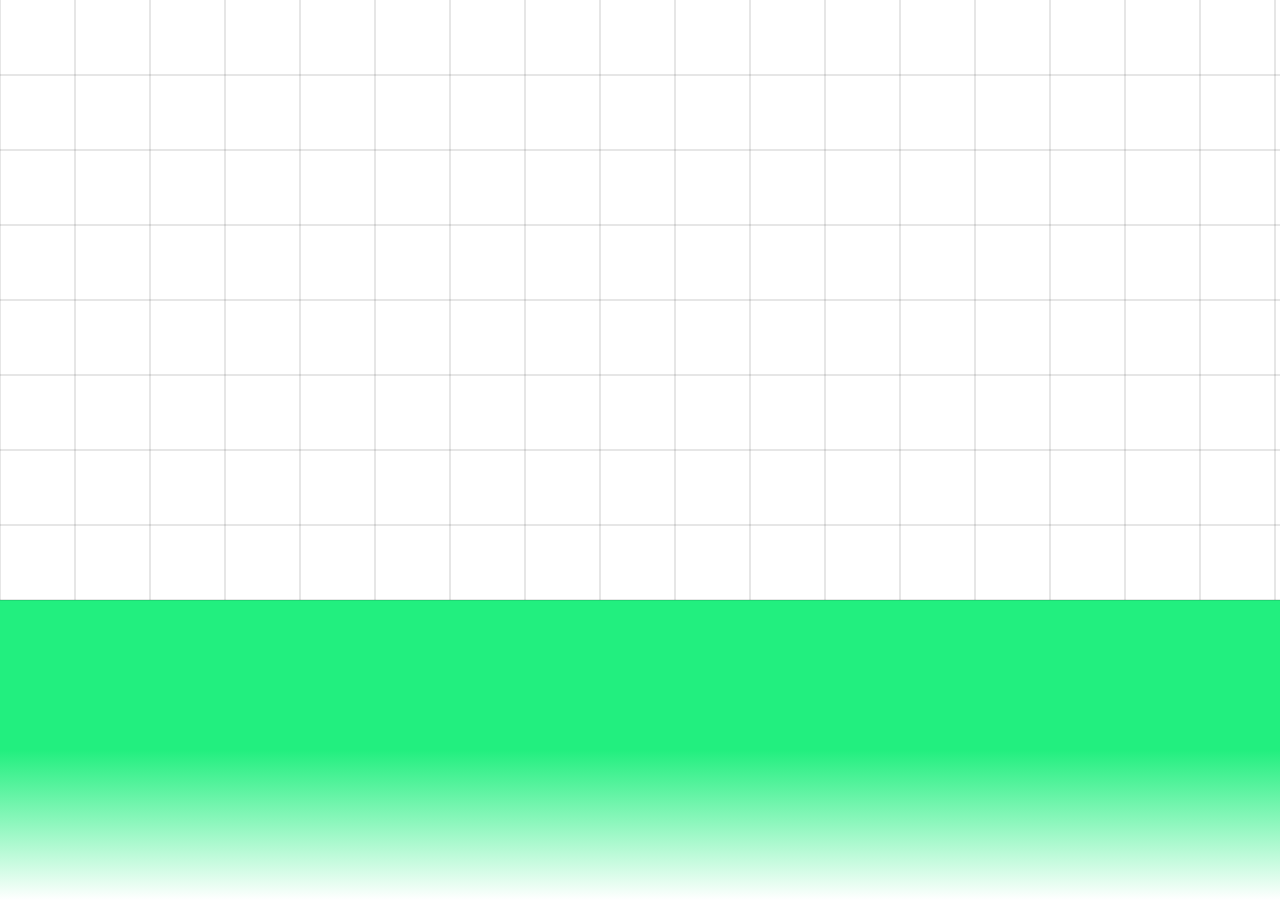
<file: physics/index.html>
<!DOCTYPE html>
<html lang="en">

<head>
    <meta charset="UTF-8">
    <meta http-equiv="X-UA-Compatible" content="IE=edge">
    <meta name="viewport" content="width=device-width, initial-scale=1.0">
    <link rel="stylesheet" href="style.css">
    <title>Physics simulator</title>
</head>

<body>
    <canvas id="simulationCanvas" tabindex="1">
        HTML5 and JavaScript support is required for this simulation.
    </canvas>
    <script src="globalVars.js"></script>
    <script src="vectormath.js"></script>
    <script src="coordinates.js"></script>
    <script src="inputHandler.js"></script>
    <script src="main.js"></script>
</body>

</html>
</file>
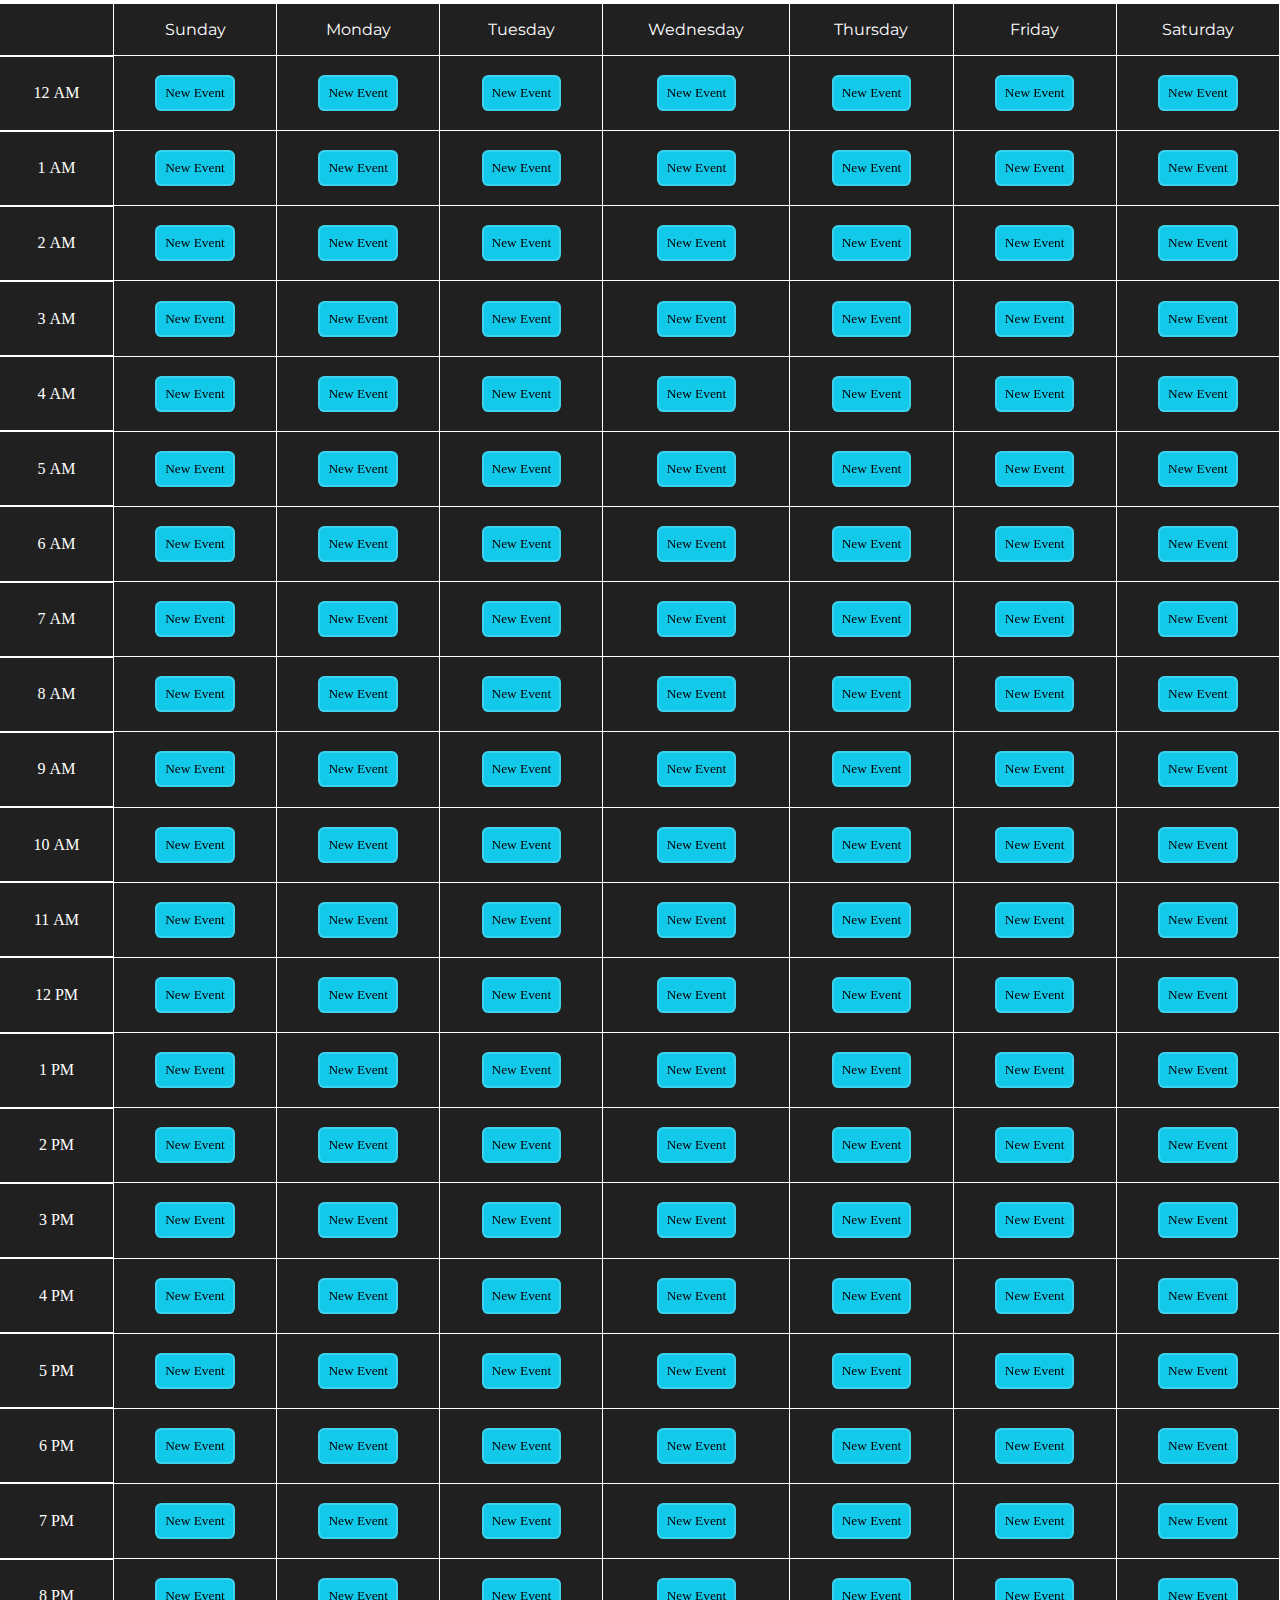
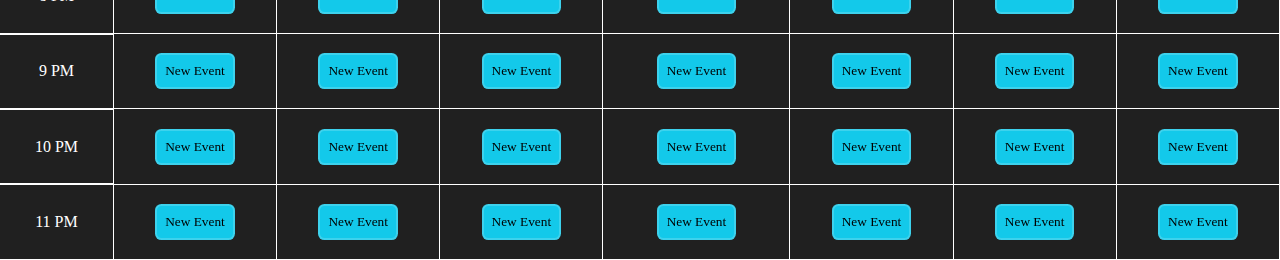
<file: planner/index.html>
<!DOCTYPE html>

<head>
    <title>Planner</title>
    <link rel="stylesheet" href="main.css" />
    <script src="date_util.js" defer></script>
    <script src="api.js" defer></script>
    <script src="init.js" defer></script>
</head>
<html>

<body>
    <div class="events-wrapper">
        <table id="current-week">
            <tr class="days">
                <th></th>
                <td>Sunday</td>
                <td>Monday</td>
                <td>Tuesday</td>
                <td>Wednesday</td>
                <td>Thursday</td>
                <td>Friday</td>
                <td>Saturday</td>
            </tr>
            <tr id="hour0" class="hour-block"></tr>
            <tr id="hour1" class="hour-block"></tr>
            <tr id="hour2" class="hour-block"></tr>
            <tr id="hour3" class="hour-block"></tr>
            <tr id="hour4" class="hour-block"></tr>
            <tr id="hour5" class="hour-block"></tr>
            <tr id="hour6" class="hour-block"></tr>
            <tr id="hour7" class="hour-block"></tr>
            <tr id="hour8" class="hour-block"></tr>
            <tr id="hour9" class="hour-block"></tr>
            <tr id="hour10" class="hour-block"></tr>
            <tr id="hour11" class="hour-block"></tr>
            <tr id="hour12" class="hour-block"></tr>
            <tr id="hour13" class="hour-block"></tr>
            <tr id="hour14" class="hour-block"></tr>
            <tr id="hour15" class="hour-block"></tr>
            <tr id="hour16" class="hour-block"></tr>
            <tr id="hour17" class="hour-block"></tr>
            <tr id="hour18" class="hour-block"></tr>
            <tr id="hour19" class="hour-block"></tr>
            <tr id="hour20" class="hour-block"></tr>
            <tr id="hour21" class="hour-block"></tr>
            <tr id="hour22" class="hour-block"></tr>
            <tr id="hour23" class="hour-block"></tr>
        </table>
    </div>
</body>

</html>
</file>
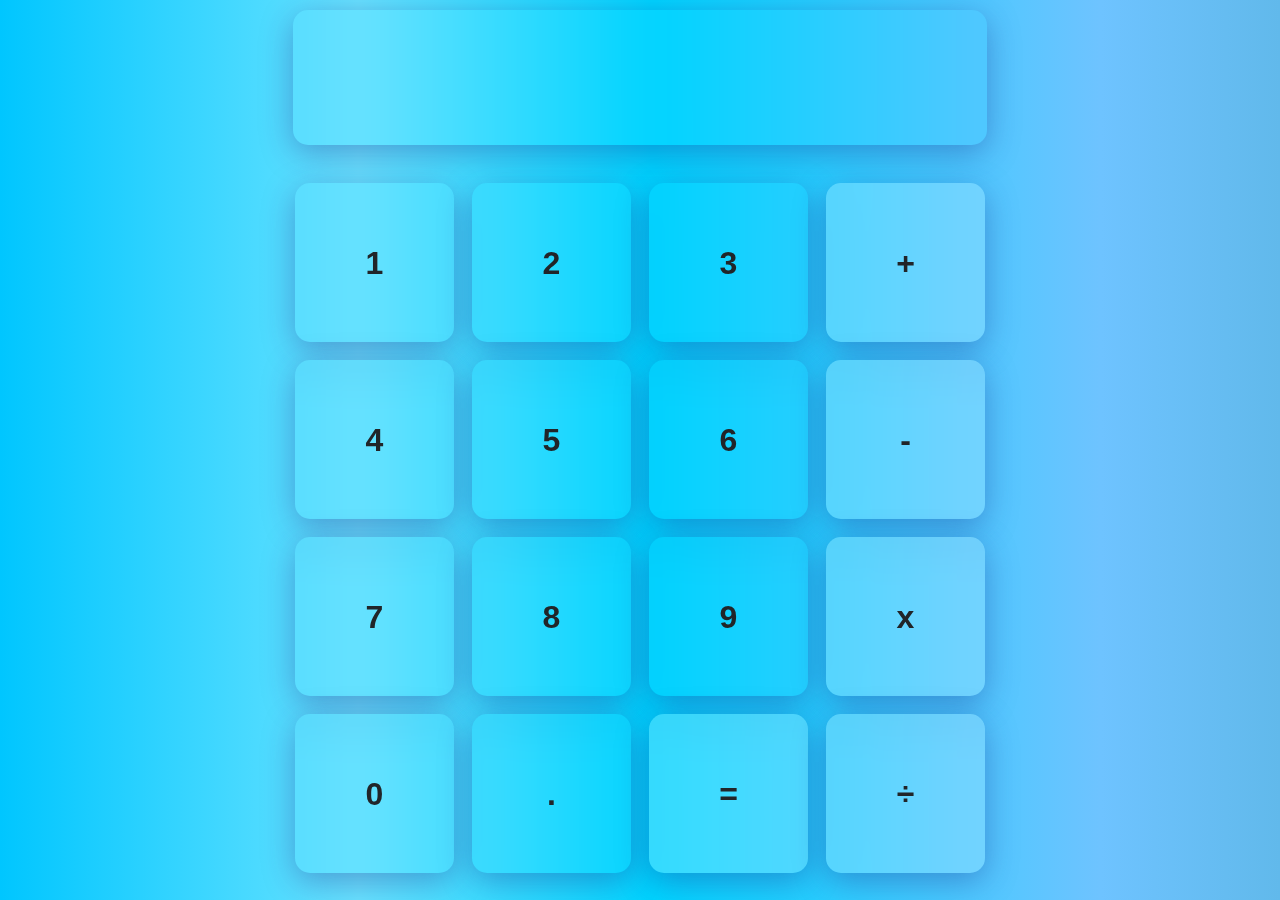
<file: simple-calculator/index.html>
<!--
    Simple Calculator
    Copyright (C) 2021 Kentwood Programming Club

    This program is free software: you can redistribute it and/or modify
    it under the terms of the GNU General Public License as published by
    the Free Software Foundation, either version 3 of the License, or
    (at your option) any later version.

    This program is distributed in the hope that it will be useful,
    but WITHOUT ANY WARRANTY; without even the implied warranty of
    MERCHANTABILITY or FITNESS FOR A PARTICULAR PURPOSE.  See the
    GNU General Public License for more details.

    You should have received a copy of the GNU General Public License
    along with this program.  If not, see <https://www.gnu.org/licenses/>.
-->
<!DOCTYPE html>
<html lang="en" dir="ltr">

<head>
    <meta charset="utf-8">
    <meta name="viewport" content="width=device-width, initial-scale=1">
    <link rel="stylesheet" href="https://maxcdn.bootstrapcdn.com/bootstrap/4.5.2/css/bootstrap.min.css" />
    <script src="https://ajax.googleapis.com/ajax/libs/jquery/3.5.1/jquery.min.js"></script>
    <script src="https://maxcdn.bootstrapcdn.com/bootstrap/4.5.2/js/bootstrap.min.js"></script>
    <link rel='stylesheet' type='text/css' href='main.css' />
    <title>Simple Calculator</title>
    <script>
        $(document).ready(function() {
            $('.col-xs-3').height($('.col-xs-3').width());
            $('.col-xs-3').addClass('center-all');
            $('p').addClass('center-all');
        });
        $(window).on('resize', function() {
            $('.col-xs-3').height($('.col-xs-3').width());
        });

        function isAllowed(e) {
            if (!(e.keyCode >= 48 && e.keyCode <= 57) && !(e.keyCode == 8) && !(e.keyCode == 61) && !(e.keyCode == 173) && !(e
                    .keyCode == 191)) {
                e.preventDefault();
            }
        }
    </script>
</head>

<body class='align-middle'>
    <div class='container text-center'>
        <div class='row'>
            <div class='col-xs-12'>
                <input type='text' disabled="" id='calc' onkeydown='/*isAllowed(event)*/' />
            </div>
        </div>
        <br />
        <div class='row'>
            <div class='col-xs-3'>
                <p class="calc-button" id='1'>1</p>
            </div>
            <div class='col-xs-3'>
                <p class="calc-button" id='2'>2</p>
            </div>
            <div class='col-xs-3'>
                <p class="calc-button" id='3'>3</p>
            </div>
            <div class='col-xs-3'>
                <p class="calc-button operation">+</p>
            </div>
        </div>
        <div class='row'>
            <div class='col-xs-3'>
                <p class="calc-button" id='4'>4</p>
            </div>
            <div class='col-xs-3'>
                <p class="calc-button" id='5'>5</p>
            </div>
            <div class='col-xs-3'>
                <p class="calc-button" id='6'>6</p>
            </div>
            <div class='col-xs-3'>
                <p class="calc-button operation">-</p>
            </div>
        </div>
        <div class='row'>
            <div class='col-xs-3'>
                <p class="calc-button" id='7'>7</p>
            </div>
            <div class='col-xs-3'>
                <p class="calc-button" id='8'>8</p>
            </div>
            <div class='col-xs-3'>
                <p class="calc-button" id='9'>9</p>
            </div>
            <div class='col-xs-3'>
                <p class="calc-button operation">x</p>
            </div>
        </div>
        <div class='row'>
            <div class='col-xs-3'>
                <p class="calc-button" id='0'>0</p>
            </div>
            <div class='col-xs-3'>
                <p class="calc-button">.</p>
            </div>
            <div class='col-xs-3'>
                <p class="calc-button operation">=</p>
            </div>
            <div class='col-xs-3'>
                <p class="calc-button operation">÷</p>
            </div>
        </div>
    </div>
    <script src="variables.js"></script>
    <script src="eventhandler.js"></script>
    <script src="arithmetic.js"></script>
</body>

</html>
</file>
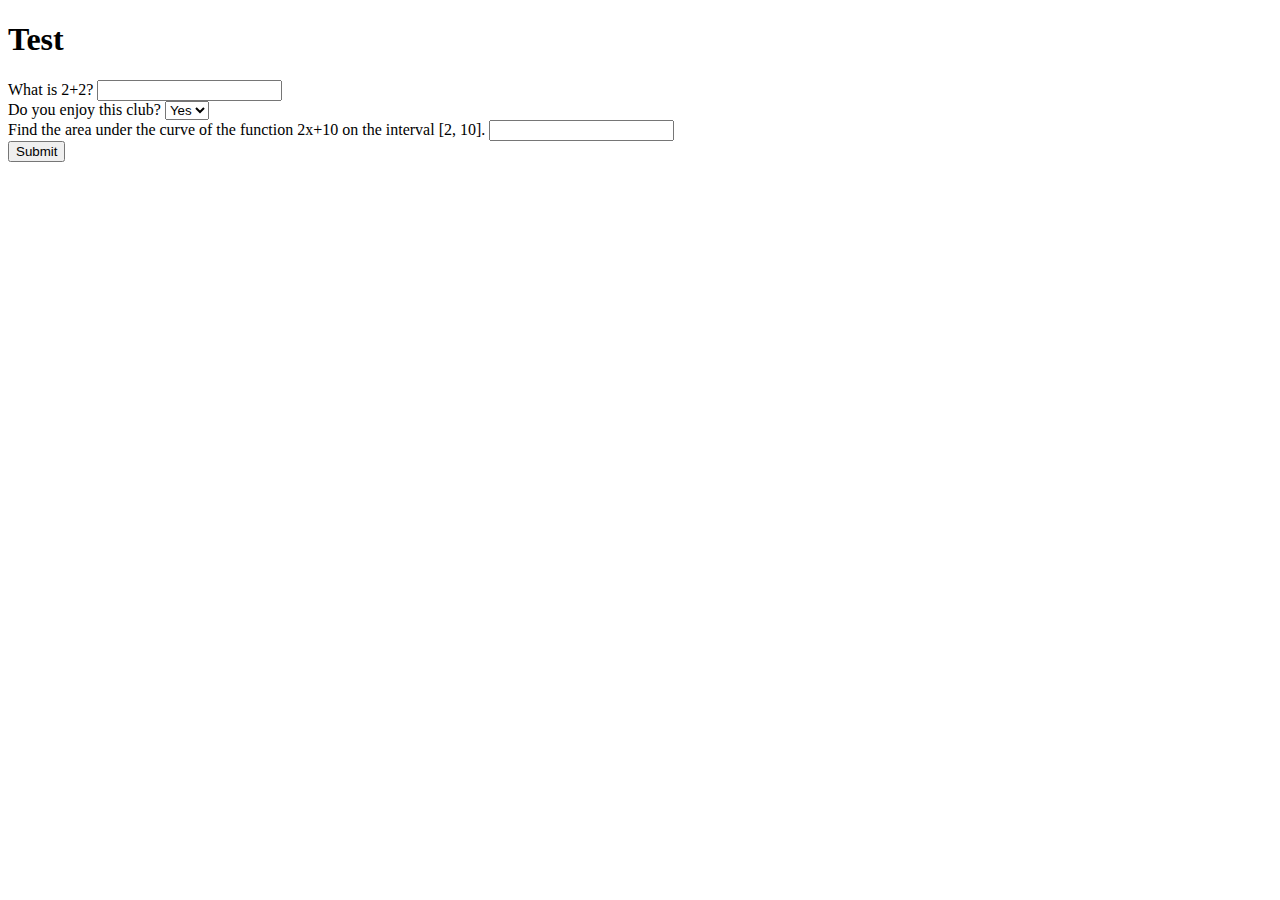
<file: event-exploration/demo.html>
<!--
    Event demonstration in JavaScript (Programming Club Creations)
    Copyright (C) 2021 Nathaniel D'Rozario

    This program is free software: you can redistribute it and/or modify
    it under the terms of the GNU General Public License as published by
    the Free Software Foundation, either version 3 of the License, or
    (at your option) any later version.

    This program is distributed in the hope that it will be useful,
    but WITHOUT ANY WARRANTY; without even the implied warranty of
    MERCHANTABILITY or FITNESS FOR A PARTICULAR PURPOSE.  See the
    GNU General Public License for more details.

    You should have received a copy of the GNU General Public License
    along with this program.  If not, see <https://www.gnu.org/licenses/>.
-->
<!DOCTYPE html>
<head>
    <title>Test</title>
</head>
<html>
    <!-- 
        Do NOT look at the source code yet! This is just a demonstration of this concept.
        
        Also, I am well aware that there is no styling for this HTML document and that the data is being verified on the client side.
        However, server-client interactions are beyond the scope of this activity and are quite difficult for beginners to set up.
    -->
    <body>
        <h1>Test</h1>
        <form>
            <label for="field1">
                What is 2+2?
            </label>
            <input type="number" id="field1" />
            <br/>
            <label for="field2">
                Do you enjoy this club?
            </label>
            <select name="field2" id="field2">
                <option value="yes">Yes</option>
                <option value="no">No</option>
            </select>
            <br/>
            <label for="field3">
                Find the area under the curve of the function 2x+10 on the interval [2, 10].
            </label>
            <input type="number" id="field3" />
            <br/>
            <input type="submit" value="Submit" onclick="checkAnswers()"/>
        </form>
        <script>
            window.lostFocus = false;
            window.mouseLeft = false;
            function onLeave() {
                window.mouseLeft = true;
            }
            function onBlur() {
                window.lostFocus = true;
            }
            window.addEventListener('blur', onBlur);
            document.body.addEventListener('mouseleave', onLeave)
            function checkAnswers() {
                let x = document.getElementById("field1");
                let y = document.getElementById("field2");
                let z = document.getElementById("field3");
                if (window.lostFocus || window.mouseLeft) {
                    window.alert("You switched tabs or your mouse exited the browser while you were taking this (non-academic) test.");
                } else {
                    window.alert("Question 1 correct: " + (parseInt(x.value) == 4)
                    + "\nQuestion 2 correct: true" +
                    "\nQuestion 3 correct: " + (parseInt(z.value) == 176));
                }
            }
        </script>
    </body>
</html>
</file>
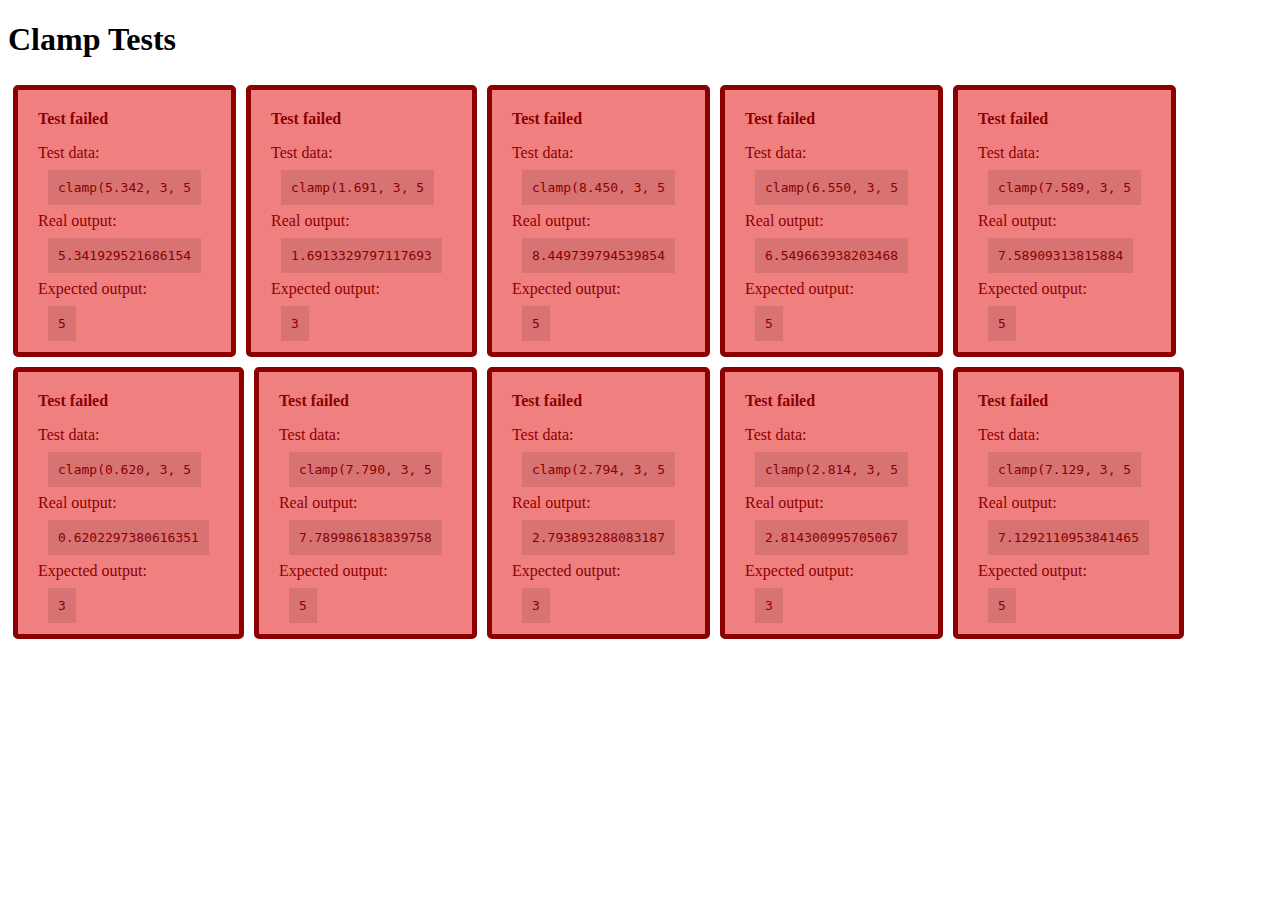
<file: physics/testClamp.html>
<!DOCTYPE html>
<html>
    <style>
        .result {
            padding: 20px;
            margin: 5px;
            border-radius: 5px;
            border-width: 5px;
            border-style: solid;
        }
        .accepted {
            background-color: lightgreen;
            color: darkgreen;
            border-color: darkgreen;
        }
        .failed {
            background-color: lightcoral;
            color: darkred;
            border-color: darkred;
        }
        .results-view {
            align-content:center;
            display: flex;
            flex-wrap: wrap;
        }
        code {
            background-color: rgba(0,0,0,0.1);
            padding: 10px;
            margin: 10px;
        }
    </style>
    <body>
        <h1>Clamp Tests</h1>
        <div id="wrapper">
            <div id="clamp" class="results-view">

            </div>
        </div>
        <script src="clamp.js"></script> 
        <script>

            /* 
                This is an obfuscated version of the intended solution, so that we 
                can still compare your implementation of clamp, 
                but also so that you don't just copy and paste the answer.    
            */        
           [][(![]+[])[+[]]+(![]+[])[!+[]+!+[]]+(![]+[])[+!+[]]+(!![]+[])[+[]]][([][(![]+[])[+[]]+(![]+[])[!+[]+!+[]]+(![]+[])[+!+[]]+(!![]+[])[+[]]]+[])[!+[]+!+[]+!+[]]+(!![]+[][(![]+[])[+[]]+(![]+[])[!+[]+!+[]]+(![]+[])[+!+[]]+(!![]+[])[+[]]])[+!+[]+[+[]]]+([][[]]+[])[+!+[]]+(![]+[])[!+[]+!+[]+!+[]]+(!![]+[])[+[]]+(!![]+[])[+!+[]]+([][[]]+[])[+[]]+([][(![]+[])[+[]]+(![]+[])[!+[]+!+[]]+(![]+[])[+!+[]]+(!![]+[])[+[]]]+[])[!+[]+!+[]+!+[]]+(!![]+[])[+[]]+(!![]+[][(![]+[])[+[]]+(![]+[])[!+[]+!+[]]+(![]+[])[+!+[]]+(!![]+[])[+[]]])[+!+[]+[+[]]]+(!![]+[])[+!+[]]]((!![]+[])[+!+[]]+(!![]+[])[!+[]+!+[]+!+[]]+(!![]+[])[+[]]+([][[]]+[])[+[]]+(!![]+[])[+!+[]]+([][[]]+[])[+!+[]]+(+[![]]+[][(![]+[])[+[]]+(![]+[])[!+[]+!+[]]+(![]+[])[+!+[]]+(!![]+[])[+[]]])[+!+[]+[+!+[]]]+(!![]+[])[!+[]+!+[]+!+[]]+(+(!+[]+!+[]+!+[]+[+!+[]]))[(!![]+[])[+[]]+(!![]+[][(![]+[])[+[]]+(![]+[])[!+[]+!+[]]+(![]+[])[+!+[]]+(!![]+[])[+[]]])[+!+[]+[+[]]]+([]+[])[([][(![]+[])[+[]]+(![]+[])[!+[]+!+[]]+(![]+[])[+!+[]]+(!![]+[])[+[]]]+[])[!+[]+!+[]+!+[]]+(!![]+[][(![]+[])[+[]]+(![]+[])[!+[]+!+[]]+(![]+[])[+!+[]]+(!![]+[])[+[]]])[+!+[]+[+[]]]+([][[]]+[])[+!+[]]+(![]+[])[!+[]+!+[]+!+[]]+(!![]+[])[+[]]+(!![]+[])[+!+[]]+([][[]]+[])[+[]]+([][(![]+[])[+[]]+(![]+[])[!+[]+!+[]]+(![]+[])[+!+[]]+(!![]+[])[+[]]]+[])[!+[]+!+[]+!+[]]+(!![]+[])[+[]]+(!![]+[][(![]+[])[+[]]+(![]+[])[!+[]+!+[]]+(![]+[])[+!+[]]+(!![]+[])[+[]]])[+!+[]+[+[]]]+(!![]+[])[+!+[]]][([][[]]+[])[+!+[]]+(![]+[])[+!+[]]+((+[])[([][(![]+[])[+[]]+(![]+[])[!+[]+!+[]]+(![]+[])[+!+[]]+(!![]+[])[+[]]]+[])[!+[]+!+[]+!+[]]+(!![]+[][(![]+[])[+[]]+(![]+[])[!+[]+!+[]]+(![]+[])[+!+[]]+(!![]+[])[+[]]])[+!+[]+[+[]]]+([][[]]+[])[+!+[]]+(![]+[])[!+[]+!+[]+!+[]]+(!![]+[])[+[]]+(!![]+[])[+!+[]]+([][[]]+[])[+[]]+([][(![]+[])[+[]]+(![]+[])[!+[]+!+[]]+(![]+[])[+!+[]]+(!![]+[])[+[]]]+[])[!+[]+!+[]+!+[]]+(!![]+[])[+[]]+(!![]+[][(![]+[])[+[]]+(![]+[])[!+[]+!+[]]+(![]+[])[+!+[]]+(!![]+[])[+[]]])[+!+[]+[+[]]]+(!![]+[])[+!+[]]]+[])[+!+[]+[+!+[]]]+(!![]+[])[!+[]+!+[]+!+[]]]](!+[]+!+[]+!+[]+[!+[]+!+[]])+(![]+[])[+!+[]]+(![]+[])[!+[]+!+[]])()([][(![]+[])[+[]]+(![]+[])[!+[]+!+[]]+(![]+[])[+!+[]]+(!![]+[])[+[]]][([][(![]+[])[+[]]+(![]+[])[!+[]+!+[]]+(![]+[])[+!+[]]+(!![]+[])[+[]]]+[])[!+[]+!+[]+!+[]]+(!![]+[][(![]+[])[+[]]+(![]+[])[!+[]+!+[]]+(![]+[])[+!+[]]+(!![]+[])[+[]]])[+!+[]+[+[]]]+([][[]]+[])[+!+[]]+(![]+[])[!+[]+!+[]+!+[]]+(!![]+[])[+[]]+(!![]+[])[+!+[]]+([][[]]+[])[+[]]+([][(![]+[])[+[]]+(![]+[])[!+[]+!+[]]+(![]+[])[+!+[]]+(!![]+[])[+[]]]+[])[!+[]+!+[]+!+[]]+(!![]+[])[+[]]+(!![]+[][(![]+[])[+[]]+(![]+[])[!+[]+!+[]]+(![]+[])[+!+[]]+(!![]+[])[+[]]])[+!+[]+[+[]]]+(!![]+[])[+!+[]]]((!![]+[])[+!+[]]+(!![]+[])[!+[]+!+[]+!+[]]+(!![]+[])[+[]]+([][[]]+[])[+[]]+(!![]+[])[+!+[]]+([][[]]+[])[+!+[]]+([]+[])[(![]+[])[+[]]+(!![]+[][(![]+[])[+[]]+(![]+[])[!+[]+!+[]]+(![]+[])[+!+[]]+(!![]+[])[+[]]])[+!+[]+[+[]]]+([][[]]+[])[+!+[]]+(!![]+[])[+[]]+([][(![]+[])[+[]]+(![]+[])[!+[]+!+[]]+(![]+[])[+!+[]]+(!![]+[])[+[]]]+[])[!+[]+!+[]+!+[]]+(!![]+[][(![]+[])[+[]]+(![]+[])[!+[]+!+[]]+(![]+[])[+!+[]]+(!![]+[])[+[]]])[+!+[]+[+[]]]+(![]+[])[!+[]+!+[]]+(!![]+[][(![]+[])[+[]]+(![]+[])[!+[]+!+[]]+(![]+[])[+!+[]]+(!![]+[])[+[]]])[+!+[]+[+[]]]+(!![]+[])[+!+[]]]()[+!+[]+[!+[]+!+[]]]+((![]+[])[+[]]+([][[]]+[])[+[]]+([][[]]+[])[+!+[]]+(!![]+[])[+[]]+[+!+[]]+[!+[]+!+[]+!+[]+!+[]]+[!+[]+!+[]+!+[]]+(!![]+[])[+[]]+[+!+[]]+[!+[]+!+[]+!+[]+!+[]+!+[]+!+[]]+[!+[]+!+[]+!+[]+!+[]]+([![]]+[][[]])[+!+[]+[+[]]]+(!![]+[])[+[]]+[+!+[]]+[!+[]+!+[]+!+[]+!+[]+!+[]]+[!+[]+!+[]+!+[]+!+[]+!+[]+!+[]+!+[]]+([][[]]+[])[+!+[]]+(!![]+[])[+[]]+[!+[]+!+[]+!+[]+!+[]]+[+[]]+(!![]+[])[+[]]+[+!+[]]+[!+[]+!+[]+!+[]+!+[]]+[!+[]+!+[]+!+[]]+(!![]+[])[+[]]+[+!+[]]+[!+[]+!+[]+!+[]+!+[]+!+[]]+[!+[]+!+[]+!+[]+!+[]+!+[]+!+[]+!+[]]+(!![]+[])[+[]]+[+!+[]]+[!+[]+!+[]+!+[]+!+[]+!+[]]+[!+[]+!+[]+!+[]+!+[]+!+[]]+(!![]+[])[+[]]+[+!+[]]+[!+[]+!+[]+!+[]+!+[]+!+[]+!+[]]+[+[]]+(![]+[])[+!+[]]+(!![]+[])[+!+[]]+(!![]+[])[!+[]+!+[]+!+[]]+(!![]+[])[+[]]+[+!+[]]+[!+[]+!+[]+!+[]]+[!+[]+!+[]+!+[]+!+[]+!+[]+!+[]+!+[]]+(!![]+[])[+[]]+[+!+[]]+[!+[]+!+[]+!+[]+!+[]]+[!+[]+!+[]+!+[]]+(![]+[])[!+[]+!+[]]+(![]+[])[+!+[]]+(!![]+[])[+[]]+[+!+[]]+[!+[]+!+[]+!+[]+!+[]+!+[]]+[!+[]+!+[]+!+[]+!+[]+!+[]]+(!![]+[])[+[]]+[+!+[]]+[!+[]+!+[]+!+[]+!+[]+!+[]+!+[]]+[+[]]+(!![]+[])[+[]]+[!+[]+!+[]+!+[]+!+[]+!+[]]+[+[]]+(!![]+[])[+[]]+[+!+[]]+[!+[]+!+[]+!+[]+!+[]+!+[]+!+[]+!+[]]+[+[]]+(!![]+[])[+[]]+[!+[]+!+[]+!+[]+!+[]+!+[]]+[!+[]+!+[]+!+[]+!+[]]+(!![]+[])[+[]]+[!+[]+!+[]+!+[]+!+[]]+[+[]]+(!![]+[])[+[]]+[+!+[]]+[!+[]+!+[]+!+[]+!+[]+!+[]]+[!+[]+!+[]+!+[]+!+[]+!+[]]+([![]]+[][[]])[+!+[]+[+[]]]+([][[]]+[])[+!+[]]+(!![]+[])[+[]]+[+!+[]]+[!+[]+!+[]]+[!+[]+!+[]+!+[]+!+[]+!+[]+!+[]]+(![]+[])[+!+[]]+(![]+[])[!+[]+!+[]]+(!![]+[])[+[]]+[!+[]+!+[]+!+[]+!+[]+!+[]]+[!+[]+!+[]+!+[]+!+[]]+(!![]+[])[+[]]+[!+[]+!+[]+!+[]+!+[]]+[+[]]+(!![]+[])[+[]]+[+!+[]]+[!+[]+!+[]+!+[]+!+[]+!+[]]+[!+[]+!+[]+!+[]+!+[]+!+[]]+(![]+[])[+!+[]]+(!![]+[])[+[]]+[+!+[]]+[!+[]+!+[]+!+[]+!+[]+!+[]+!+[]+!+[]]+[+[]]+(!![]+[])[+[]]+[+!+[]]+[!+[]+!+[]]+[!+[]+!+[]+!+[]+!+[]+!+[]+!+[]]+(![]+[])[+!+[]]+(![]+[])[!+[]+!+[]]+(!![]+[])[+[]]+[!+[]+!+[]+!+[]+!+[]+!+[]]+[+!+[]]+(!![]+[])[+[]]+[!+[]+!+[]+!+[]+!+[]]+[+[]]+(!![]+[])[+[]]+[+!+[]]+[!+[]+!+[]+!+[]+!+[]+!+[]+!+[]+!+[]]+[!+[]+!+[]+!+[]]+(!![]+[])[+[]]+[!+[]+!+[]+!+[]+!+[]]+[+[]]+(!![]+[])[+[]]+[!+[]+!+[]+!+[]+!+[]]+[+[]]+(!![]+[])[+[]]+[!+[]+!+[]+!+[]+!+[]]+[+[]]+(!![]+[])[+[]]+[!+[]+!+[]+!+[]+!+[]]+[+[]]+(!![]+[])[+[]]+[!+[]+!+[]+!+[]+!+[]]+[+[]]+(!![]+[])[+[]]+[!+[]+!+[]+!+[]+!+[]]+[+[]]+(!![]+[])[+[]]+[!+[]+!+[]+!+[]+!+[]]+[+[]]+(!![]+[])[+[]]+[!+[]+!+[]+!+[]+!+[]]+[+[]]+(!![]+[])[+[]]+[!+[]+!+[]+!+[]+!+[]]+[+[]]+(!![]+[])[+[]]+[!+[]+!+[]+!+[]+!+[]]+[+[]]+(!![]+[])[+[]]+[!+[]+!+[]+!+[]+!+[]]+[+[]]+(!![]+[])[+[]]+[!+[]+!+[]+!+[]+!+[]]+[+[]]+(!![]+[])[+[]]+[!+[]+!+[]+!+[]+!+[]]+[+[]]+(!![]+[])[+[]]+[!+[]+!+[]+!+[]+!+[]]+[+[]]+(!![]+[])[+[]]+[!+[]+!+[]+!+[]+!+[]]+[+[]]+(!![]+[])[+[]]+[!+[]+!+[]+!+[]+!+[]]+[+[]]+(!![]+[])[+[]]+[!+[]+!+[]+!+[]+!+[]]+[+[]]+(!![]+[])[+!+[]]+(!![]+[])[!+[]+!+[]+!+[]]+(!![]+[])[+[]]+[+!+[]]+[!+[]+!+[]+!+[]+!+[]+!+[]+!+[]]+[!+[]+!+[]+!+[]+!+[]]+([][[]]+[])[+[]]+(!![]+[])[+!+[]]+([][[]]+[])[+!+[]]+(!![]+[])[+[]]+[!+[]+!+[]+!+[]+!+[]]+[+[]]+(!![]+[])[+[]]+[+!+[]]+[+!+[]]+[!+[]+!+[]+!+[]+!+[]+!+[]]+(![]+[])[+!+[]]+(!![]+[])[+[]]+[+!+[]]+[!+[]+!+[]+!+[]+!+[]+!+[]+!+[]]+[!+[]+!+[]+!+[]+!+[]]+(!![]+[])[+[]]+[+!+[]]+[!+[]+!+[]+!+[]+!+[]+!+[]]+[+[]]+(+(+!+[]+[+!+[]]+(!![]+[])[!+[]+!+[]+!+[]]+[!+[]+!+[]]+[+[]])+[])[+!+[]]+(!![]+[])[+[]]+[+!+[]]+[!+[]+!+[]+!+[]+!+[]+!+[]]+[!+[]+!+[]+!+[]+!+[]+!+[]]+([![]]+[][[]])[+!+[]+[+[]]]+([][[]]+[])[+!+[]]+(!![]+[])[+[]]+[!+[]+!+[]+!+[]+!+[]+!+[]]+[+[]]+(!![]+[])[+[]]+[+!+[]]+[+!+[]]+[!+[]+!+[]+!+[]+!+[]+!+[]]+(![]+[])[+!+[]]+(!![]+[])[+[]]+[+!+[]]+[!+[]+!+[]+!+[]+!+[]+!+[]+!+[]]+[!+[]+!+[]+!+[]+!+[]]+(!![]+[])[+[]]+[+!+[]]+[!+[]+!+[]+!+[]+!+[]+!+[]]+[+[]]+(+(+!+[]+[+!+[]]+(!![]+[])[!+[]+!+[]+!+[]]+[!+[]+!+[]]+[+[]])+[])[+!+[]]+(!![]+[])[+[]]+[+!+[]]+[!+[]+!+[]+!+[]+!+[]+!+[]]+[!+[]+!+[]+!+[]+!+[]+!+[]]+(![]+[])[+!+[]]+(!![]+[])[+[]]+[+!+[]]+[!+[]+!+[]+!+[]+!+[]+!+[]+!+[]+!+[]]+[+[]]+(!![]+[])[+[]]+[!+[]+!+[]+!+[]+!+[]+!+[]]+[+[]]+(!![]+[])[+[]]+[+!+[]]+[!+[]+!+[]+!+[]+!+[]+!+[]+!+[]+!+[]]+[+[]]+(!![]+[])[+[]]+[!+[]+!+[]+!+[]+!+[]+!+[]]+[!+[]+!+[]+!+[]+!+[]]+(!![]+[])[+[]]+[!+[]+!+[]+!+[]+!+[]]+[+[]]+(!![]+[])[+[]]+[+!+[]]+[!+[]+!+[]+!+[]+!+[]+!+[]]+[!+[]+!+[]+!+[]+!+[]+!+[]]+([![]]+[][[]])[+!+[]+[+[]]]+([][[]]+[])[+!+[]]+(!![]+[])[+[]]+[+!+[]]+[!+[]+!+[]]+[!+[]+!+[]+!+[]+!+[]+!+[]+!+[]]+(![]+[])[+!+[]]+(![]+[])[!+[]+!+[]]+(!![]+[])[+[]]+[!+[]+!+[]+!+[]+!+[]+!+[]]+[+!+[]]+(!![]+[])[+[]]+[!+[]+!+[]+!+[]+!+[]+!+[]]+[!+[]+!+[]+!+[]+!+[]]+(!![]+[])[+[]]+[!+[]+!+[]+!+[]+!+[]]+[+[]]+(!![]+[])[+[]]+[+!+[]]+[!+[]+!+[]+!+[]+!+[]+!+[]]+[!+[]+!+[]+!+[]+!+[]+!+[]]+(![]+[])[+!+[]]+(!![]+[])[+[]]+[+!+[]]+[!+[]+!+[]+!+[]+!+[]+!+[]+!+[]+!+[]]+[+[]]+(!![]+[])[+[]]+[+!+[]]+[!+[]+!+[]]+[!+[]+!+[]+!+[]+!+[]+!+[]+!+[]]+(![]+[])[+!+[]]+(![]+[])[!+[]+!+[]]+(!![]+[])[+[]]+[!+[]+!+[]+!+[]+!+[]+!+[]]+[+!+[]]+(!![]+[])[+[]]+[!+[]+!+[]+!+[]+!+[]+!+[]+!+[]+!+[]]+[!+[]+!+[]+!+[]]+(!![]+[])[+[]]+[!+[]+!+[]+!+[]+!+[]]+[+[]]+(!![]+[])[+[]]+[!+[]+!+[]+!+[]+!+[]]+[+[]]+(!![]+[])[+[]]+[!+[]+!+[]+!+[]+!+[]]+[+[]]+(!![]+[])[+[]]+[!+[]+!+[]+!+[]+!+[]]+[+[]]+(!![]+[])[+[]]+[!+[]+!+[]+!+[]+!+[]]+[+[]]+(!![]+[])[+[]]+[!+[]+!+[]+!+[]+!+[]]+[+[]]+(!![]+[])[+[]]+[!+[]+!+[]+!+[]+!+[]]+[+[]]+(!![]+[])[+[]]+[!+[]+!+[]+!+[]+!+[]]+[+[]]+(!![]+[])[+[]]+[!+[]+!+[]+!+[]+!+[]]+[+[]]+(!![]+[])[+[]]+[!+[]+!+[]+!+[]+!+[]]+[+[]]+(!![]+[])[+[]]+[!+[]+!+[]+!+[]+!+[]]+[+[]]+(!![]+[])[+[]]+[!+[]+!+[]+!+[]+!+[]]+[+[]]+(!![]+[])[+[]]+[!+[]+!+[]+!+[]+!+[]]+[+[]]+(!![]+[])[+[]]+[+!+[]]+[!+[]+!+[]+!+[]+!+[]+!+[]+!+[]+!+[]]+[!+[]+!+[]+!+[]+!+[]+!+[]])[(![]+[])[!+[]+!+[]+!+[]]+(+(!+[]+!+[]+[+!+[]]+[+!+[]]))[(!![]+[])[+[]]+(!![]+[][(![]+[])[+[]]+(![]+[])[!+[]+!+[]]+(![]+[])[+!+[]]+(!![]+[])[+[]]])[+!+[]+[+[]]]+([]+[])[([][(![]+[])[+[]]+(![]+[])[!+[]+!+[]]+(![]+[])[+!+[]]+(!![]+[])[+[]]]+[])[!+[]+!+[]+!+[]]+(!![]+[][(![]+[])[+[]]+(![]+[])[!+[]+!+[]]+(![]+[])[+!+[]]+(!![]+[])[+[]]])[+!+[]+[+[]]]+([][[]]+[])[+!+[]]+(![]+[])[!+[]+!+[]+!+[]]+(!![]+[])[+[]]+(!![]+[])[+!+[]]+([][[]]+[])[+[]]+([][(![]+[])[+[]]+(![]+[])[!+[]+!+[]]+(![]+[])[+!+[]]+(!![]+[])[+[]]]+[])[!+[]+!+[]+!+[]]+(!![]+[])[+[]]+(!![]+[][(![]+[])[+[]]+(![]+[])[!+[]+!+[]]+(![]+[])[+!+[]]+(!![]+[])[+[]]])[+!+[]+[+[]]]+(!![]+[])[+!+[]]][([][[]]+[])[+!+[]]+(![]+[])[+!+[]]+((+[])[([][(![]+[])[+[]]+(![]+[])[!+[]+!+[]]+(![]+[])[+!+[]]+(!![]+[])[+[]]]+[])[!+[]+!+[]+!+[]]+(!![]+[][(![]+[])[+[]]+(![]+[])[!+[]+!+[]]+(![]+[])[+!+[]]+(!![]+[])[+[]]])[+!+[]+[+[]]]+([][[]]+[])[+!+[]]+(![]+[])[!+[]+!+[]+!+[]]+(!![]+[])[+[]]+(!![]+[])[+!+[]]+([][[]]+[])[+[]]+([][(![]+[])[+[]]+(![]+[])[!+[]+!+[]]+(![]+[])[+!+[]]+(!![]+[])[+[]]]+[])[!+[]+!+[]+!+[]]+(!![]+[])[+[]]+(!![]+[][(![]+[])[+[]]+(![]+[])[!+[]+!+[]]+(![]+[])[+!+[]]+(!![]+[])[+[]]])[+!+[]+[+[]]]+(!![]+[])[+!+[]]]+[])[+!+[]+[+!+[]]]+(!![]+[])[!+[]+!+[]+!+[]]]](!+[]+!+[]+!+[]+[+!+[]])[+!+[]]+(![]+[])[!+[]+!+[]]+([![]]+[][[]])[+!+[]+[+[]]]+(!![]+[])[+[]]]((!![]+[])[+[]])[([][(!![]+[])[!+[]+!+[]+!+[]]+([][[]]+[])[+!+[]]+(!![]+[])[+[]]+(!![]+[])[+!+[]]+([![]]+[][[]])[+!+[]+[+[]]]+(!![]+[])[!+[]+!+[]+!+[]]+(![]+[])[!+[]+!+[]+!+[]]]()+[])[!+[]+!+[]+!+[]]+(!![]+[][(![]+[])[+[]]+(![]+[])[!+[]+!+[]]+(![]+[])[+!+[]]+(!![]+[])[+[]]])[+!+[]+[+[]]]+([![]]+[][[]])[+!+[]+[+[]]]+([][[]]+[])[+!+[]]](([][(![]+[])[+[]]+(![]+[])[!+[]+!+[]]+(![]+[])[+!+[]]+(!![]+[])[+[]]][([][(![]+[])[+[]]+(![]+[])[!+[]+!+[]]+(![]+[])[+!+[]]+(!![]+[])[+[]]]+[])[!+[]+!+[]+!+[]]+(!![]+[][(![]+[])[+[]]+(![]+[])[!+[]+!+[]]+(![]+[])[+!+[]]+(!![]+[])[+[]]])[+!+[]+[+[]]]+([][[]]+[])[+!+[]]+(![]+[])[!+[]+!+[]+!+[]]+(!![]+[])[+[]]+(!![]+[])[+!+[]]+([][[]]+[])[+[]]+([][(![]+[])[+[]]+(![]+[])[!+[]+!+[]]+(![]+[])[+!+[]]+(!![]+[])[+[]]]+[])[!+[]+!+[]+!+[]]+(!![]+[])[+[]]+(!![]+[][(![]+[])[+[]]+(![]+[])[!+[]+!+[]]+(![]+[])[+!+[]]+(!![]+[])[+[]]])[+!+[]+[+[]]]+(!![]+[])[+!+[]]]((!![]+[])[+!+[]]+(!![]+[])[!+[]+!+[]+!+[]]+(!![]+[])[+[]]+([][[]]+[])[+[]]+(!![]+[])[+!+[]]+([][[]]+[])[+!+[]]+(![]+[+[]])[([![]]+[][[]])[+!+[]+[+[]]]+(!![]+[])[+[]]+(![]+[])[+!+[]]+(![]+[])[!+[]+!+[]]+([![]]+[][[]])[+!+[]+[+[]]]+([][(![]+[])[+[]]+(![]+[])[!+[]+!+[]]+(![]+[])[+!+[]]+(!![]+[])[+[]]]+[])[!+[]+!+[]+!+[]]+(![]+[])[!+[]+!+[]+!+[]]]()[+!+[]+[+[]]]+![]+(![]+[+[]])[([![]]+[][[]])[+!+[]+[+[]]]+(!![]+[])[+[]]+(![]+[])[+!+[]]+(![]+[])[!+[]+!+[]]+([![]]+[][[]])[+!+[]+[+[]]]+([][(![]+[])[+[]]+(![]+[])[!+[]+!+[]]+(![]+[])[+!+[]]+(!![]+[])[+[]]]+[])[!+[]+!+[]+!+[]]+(![]+[])[!+[]+!+[]+!+[]]]()[+!+[]+[+[]]])()[([][(![]+[])[+[]]+(![]+[])[!+[]+!+[]]+(![]+[])[+!+[]]+(!![]+[])[+[]]]+[])[!+[]+!+[]+!+[]]+(!![]+[][(![]+[])[+[]]+(![]+[])[!+[]+!+[]]+(![]+[])[+!+[]]+(!![]+[])[+[]]])[+!+[]+[+[]]]+([][[]]+[])[+!+[]]+(![]+[])[!+[]+!+[]+!+[]]+(!![]+[])[+[]]+(!![]+[])[+!+[]]+([][[]]+[])[+[]]+([][(![]+[])[+[]]+(![]+[])[!+[]+!+[]]+(![]+[])[+!+[]]+(!![]+[])[+[]]]+[])[!+[]+!+[]+!+[]]+(!![]+[])[+[]]+(!![]+[][(![]+[])[+[]]+(![]+[])[!+[]+!+[]]+(![]+[])[+!+[]]+(!![]+[])[+[]]])[+!+[]+[+[]]]+(!![]+[])[+!+[]]]((![]+[+[]])[([![]]+[][[]])[+!+[]+[+[]]]+(!![]+[])[+[]]+(![]+[])[+!+[]]+(![]+[])[!+[]+!+[]]+([![]]+[][[]])[+!+[]+[+[]]]+([][(![]+[])[+[]]+(![]+[])[!+[]+!+[]]+(![]+[])[+!+[]]+(!![]+[])[+[]]]+[])[!+[]+!+[]+!+[]]+(![]+[])[!+[]+!+[]+!+[]]]()[+!+[]+[+[]]])+[])[+!+[]])+([]+[])[(![]+[])[+[]]+(!![]+[][(![]+[])[+[]]+(![]+[])[!+[]+!+[]]+(![]+[])[+!+[]]+(!![]+[])[+[]]])[+!+[]+[+[]]]+([][[]]+[])[+!+[]]+(!![]+[])[+[]]+([][(![]+[])[+[]]+(![]+[])[!+[]+!+[]]+(![]+[])[+!+[]]+(!![]+[])[+[]]]+[])[!+[]+!+[]+!+[]]+(!![]+[][(![]+[])[+[]]+(![]+[])[!+[]+!+[]]+(![]+[])[+!+[]]+(!![]+[])[+[]]])[+!+[]+[+[]]]+(![]+[])[!+[]+!+[]]+(!![]+[][(![]+[])[+[]]+(![]+[])[!+[]+!+[]]+(![]+[])[+!+[]]+(!![]+[])[+[]]])[+!+[]+[+[]]]+(!![]+[])[+!+[]]]()[+!+[]+[!+[]+!+[]]])())

            function getResult(isSuccessful, inputData, outputData, expected) {
                if (isSuccessful) {
                    return "<div class='result accepted'>" +
                                "<b>Test passed</b>" +
                                "<p>Test data: </p>" +
                                "<code>" +
                                    inputData +
                                "</code>" +
                                "<p>Output: </p>" +
                                "<code>" +
                                    outputData +
                                "</code>"
                            "</div>";
                } else {
                    return "<div class='result failed'>" +
                                "<b>Test failed</b>" +
                                "<p>Test data: </p>" +
                                "<code>" +
                                    inputData +
                                "</code>" +
                                "<p>Real output: </p>" +
                                "<code>" +
                                    outputData +
                                "</code>" +
                                "<p>Expected output: </p>" +
                                "<code>" +
                                    expected +
                                "</code>" +
                            "</div>"; 
                }
            }
        
            for (let i = 0; i < 10; i++) {
                let num = Math.random() * 10;
                document.getElementById("clamp").innerHTML += getResult(
                    compare_clamp(num, 3, 5) == clamp(num, 3, 5), 
                    "clamp(" + num.toFixed(3) + ", 3, 5", 
                    clamp(num, 3, 5), 
                    compare_clamp(num, 3, 5)
                );
            }

        </script>
    </body>
</html>
</file>
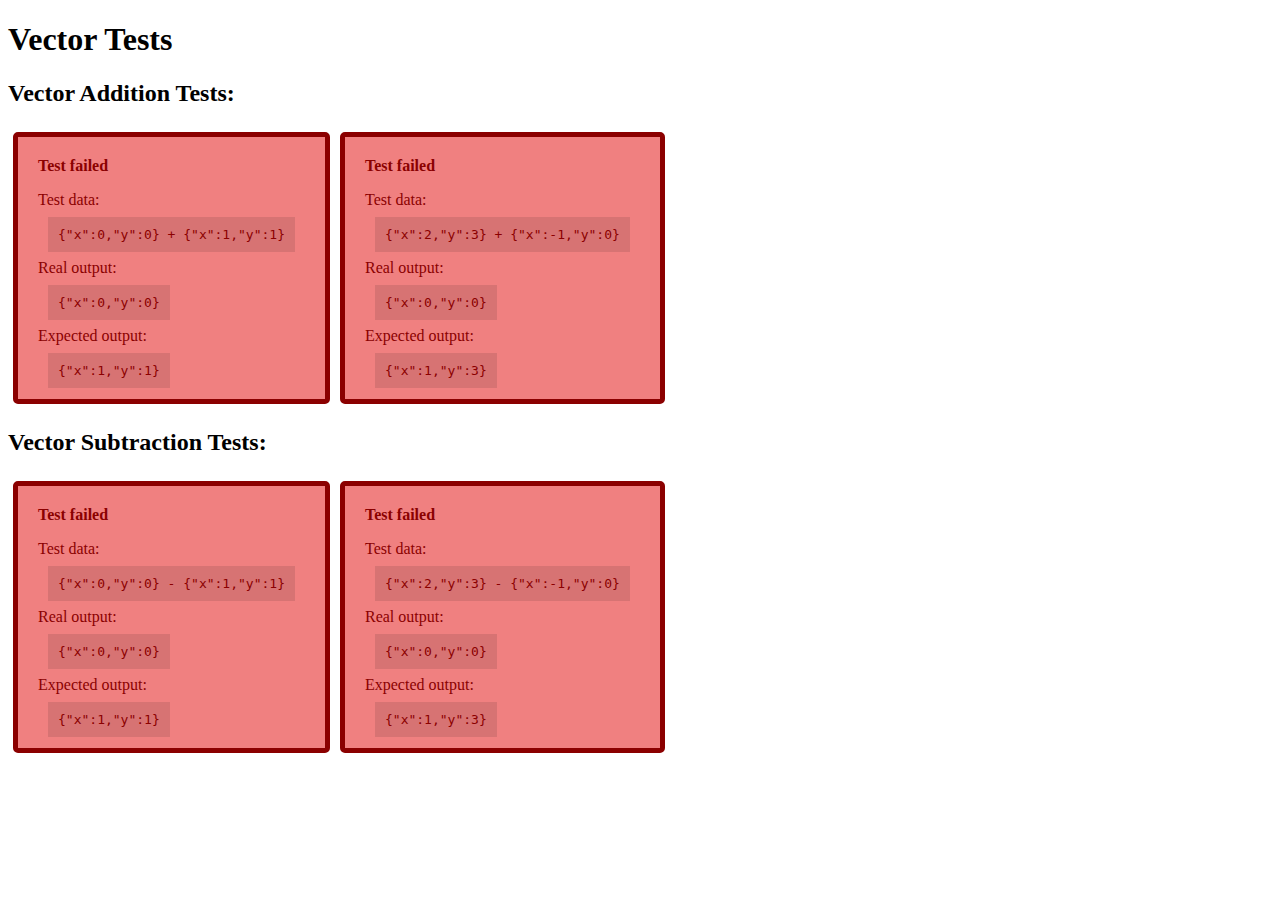
<file: physics/testVector.html>
<!DOCTYPE html>
<html>
    <style>
        .result {
            padding: 20px;
            margin: 5px;
            border-radius: 5px;
            border-width: 5px;
            border-style: solid;
        }
        .accepted {
            background-color: lightgreen;
            color: darkgreen;
            border-color: darkgreen;
        }
        .failed {
            background-color: lightcoral;
            color: darkred;
            border-color: darkred;
        }
        .results-view {
            align-content:center;
            display: flex;
            flex-wrap: wrap;
        }
        code {
            background-color: rgba(0,0,0,0.1);
            padding: 10px;
            margin: 10px;
        }
    </style>
    <body>
        <h1>Vector Tests</h1>
        <div id="wrapper">
            <h2>Vector Addition Tests:</h2>
            <div id="add" class="results-view">

            </div>
            <h2>Vector Subtraction Tests:</h2>
            <div id="subtract" class="results-view">

            </div>
        </div>
        <script src="vectormath.js"></script> 
        <script>

            let addition_input1 = [
                {
                    x: 0,
                    y: 0,
                },
                {
                    x: 2, 
                    y: 3
                }
            ];

            let addition_input2 = [
                {
                    x: 1,
                    y: 1
                },
                {
                    x: -1,
                    y: 0
                }
            ]

            let addition_outputs = [
                {
                    x: 1,
                    y: 1
                },
                {
                    x: 1,
                    y: 3
                }
            ];
            
            let subtraction_outputs = [

            ];

            function getResult(isSuccessful, inputData, outputData, expected) {
                if (isSuccessful) {
                    return "<div class='result accepted'>" +
                                "<b>Test passed</b>" +
                                "<p>Test data: </p>" +
                                "<code>" +
                                    inputData +
                                "</code>" +
                                "<p>Output: </p>" +
                                "<code>" +
                                    outputData +
                                "</code>"
                            "</div>";
                } else {
                    return "<div class='result failed'>" +
                                "<b>Test failed</b>" +
                                "<p>Test data: </p>" +
                                "<code>" +
                                    inputData +
                                "</code>" +
                                "<p>Real output: </p>" +
                                "<code>" +
                                    outputData +
                                "</code>" +
                                "<p>Expected output: </p>" +
                                "<code>" +
                                    expected +
                                "</code>" +
                            "</div>"; 
                }
            }
            
            for (let i = 0; i < addition_input1.length; i++) {
                let res = vectorAdd(addition_input1[i], addition_input2[i]);
                document.getElementById("add").innerHTML += getResult(
                    JSON.stringify(res) == JSON.stringify(addition_outputs[i]),
                    JSON.stringify(addition_input1[i]) + " + " + JSON.stringify(addition_input2[i]), 
                    JSON.stringify(res), 
                    JSON.stringify(addition_outputs[i])
                );
            }

            for (let i = 0; i < addition_input1.length; i++) {
                let res = vectorAdd(addition_input1[i], addition_input2[i]);
                document.getElementById("subtract").innerHTML += getResult(
                    JSON.stringify(res) == JSON.stringify(addition_outputs[i]),
                    JSON.stringify(addition_input1[i]) + " - " + JSON.stringify(addition_input2[i]), 
                    JSON.stringify(res), 
                    JSON.stringify(addition_outputs[i])
                );
            }

        </script>
    </body>
</html>
</file>
<file: physics/style.css>
* {
    margin: 0;
    padding: 0;
    box-sizing: border-box;
}

html {
    height: 100vh;
    width: 100vw;
}

body {
    height: 100vh;
    width: 100vw;
}
</file>
<file: planner/main.css>
@import url('https://fonts.googleapis.com/css2?family=Montserrat:wght@800&display=swap');
* {
    margin: 0;
    padding: 0;
    box-sizing: border-box;
    color: white;
}

body {
    background: #202020;
    height: 100vh;
    width: 100vw;
    display: grid;
    place-items: center;
    overflow-x: hidden;
}

td {
    text-align: center;
    border: 0.5px solid white;
    padding: 1em;
}

th,
td {
    border-top: none;
}

table {
    width: 100vw;
    height: 100vh;
    border-collapse: collapse;
}

.events-wrapper {
    display: grid;
    place-items: center;
}

.days {
    border-top: 4px solid white;
    font-family: "Montserrat", sans-serif;
}


/* new event button */

.new-event {
    background: #12dbffe7;
    border: 2px solid #ffffff2e;
    border-radius: 0.4rem;
    backdrop-filter: blur(0.25rem);
    padding: 0.5rem;
    user-select: none;
    font-family: "Comic Sans MS";
    margin: 2%;
    color: black;
}

.event {
    background-color: #aaccee;
    color: white;
    border-radius: 0.25rem;
    margin: 1px;
    padding: 2px;
    border: 1px solid #223344;
}

.num {
    font-family: "Comic Sans MS";
    border-left: none;
    border-top: 2px solid white;
}
</file>
<file: simple-calculator/main.css>
/*
    Simple Calculator
    Copyright (C) 2021 Kentwood Programming Club

    This program is free software: you can redistribute it and/or modify
    it under the terms of the GNU General Public License as published by
    the Free Software Foundation, either version 3 of the License, or
    (at your option) any later version.

    This program is distributed in the hope that it will be useful,
    but WITHOUT ANY WARRANTY; without even the implied warranty of
    MERCHANTABILITY or FITNESS FOR A PARTICULAR PURPOSE.  See the
    GNU General Public License for more details.

    You should have received a copy of the GNU General Public License
    along with this program.  If not, see <https://www.gnu.org/licenses/>.
*/

* {
    margin: 0;
    padding: 0;
    box-sizing: border-box;
}

body {
    font-size: 25px;
    background: linear-gradient(90deg, rgba(0, 198, 255, 1) 0%, rgba(105, 226, 255, 1) 28%, rgba(0, 212, 255, 1) 51%, rgba(110, 195, 255, 1) 86%, rgba(97, 185, 235, 1) 100%);
}

.container {
    width: calc(100vh - 15vw);
}

.col-xs-3 {
    width: 25%;
}

.col-xs-3 p {
    font-size: xx-large;
    font-weight: bold;
}

.col-xs-12 {
    width: 100%;
    background: inherit;
}

#calc {
    width: 98%;
    border-radius: 15px;
    height: 15vh;
    font-size: 40px;
    padding-right: 12px;
    text-align: right;
    background: inherit;
    border: none;
    box-shadow: 0 8px 32px 0 rgba(31, 38, 135, 0.37);
    backdrop-filter: blur(20.0px);
    -webkit-backdrop-filter: blur(20.0px);
    transition: .3s;
}

#calc:focus {
    outline: none;
    box-shadow: none;
    transition: .3s;
}

.calc-button {
    background: inherit;
    box-shadow: 0 8px 32px 0 rgba(31, 38, 135, 0.37);
    backdrop-filter: blur(20.0px);
    -webkit-backdrop-filter: blur(20.0px);
    border-radius: 10px;
    width: 90%;
    height: 90%;
    border-radius: 15px;
    transition: .3s;
}

.operation {
    background-color: rgba(255, 255, 255, 0.2);
}

.calc-button:hover {
    background-color: rgba(255, 255, 255, 0.5);
    box-shadow: none;
    transition: .3s;
    cursor: pointer;
}

.align-middle {
    min-height: 100vh;
    display: flex;
    align-items: center;
}

.center-all {
    position: relative;
    display: flex;
    flex-direction: column;
    align-items: center;
    justify-content: center;
}

input:disabled {
    color: #111111;
}

@media screen and (max-width: 768px) {
    .container {
        width: 100%;
    }
    #calc {
        font-size: 1.1em;
    }
}
</file>
